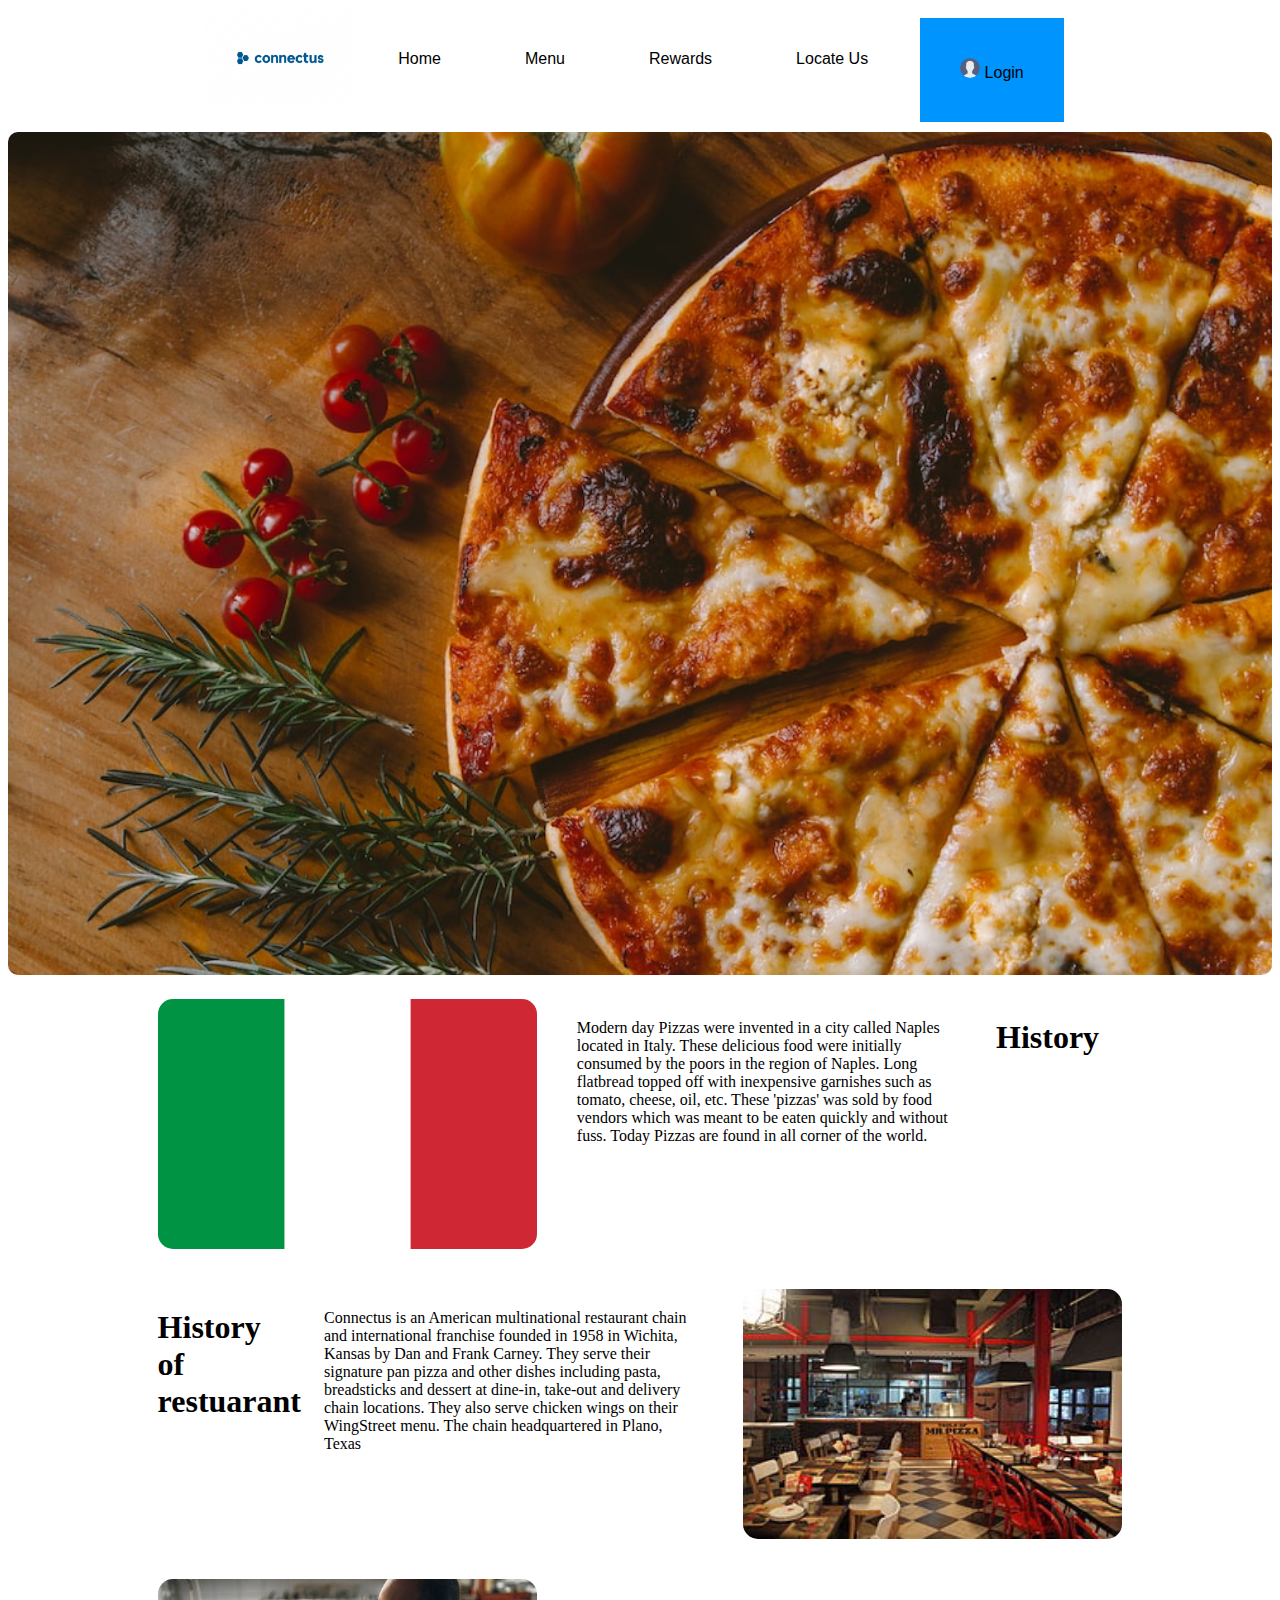
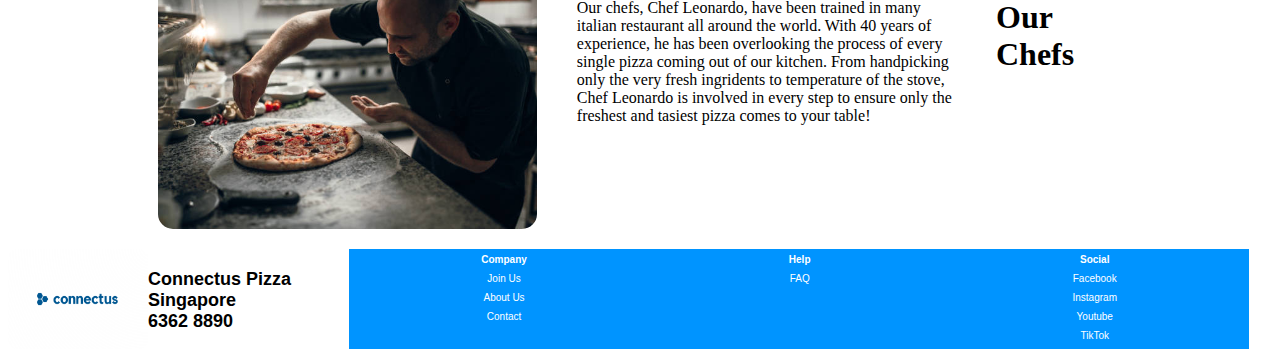
<file: index.html>
<!DOCTYPE html>

<html>
<head>
    <title>Connectus</title>
    <link rel="icon" type="image/x-icon" href="./img/favicon.ico">
    <meta charset="utf-8">
    <meta name="viewport" content="width=device-width, initial-scale=1.0">
    <link rel="stylesheet" href="./CSS/main.css">
    <script type="text/javascript" src="./JS/index.js"></script>
</head>

<body>
    <header>
        <!-- Navigation Bar -->
        <div class="nav-content">
            <li><img class ="nav-bar-logo" src="./img/connectus.png" height="100px" width="150px" href="index.html"></li>
            <li><a class="nav-bar-content" href="index.html">Home</a></li> 
            <li><a class="nav-bar-content" href="menu.php">Menu</a></li> 
            <li><a class="nav-bar-content" href="rewards.html">Rewards</a></li>
            <li><a class="nav-bar-content" href="locate.html">Locate Us</a></li>
            <li class="login-block">
                <a href="login.html" id="login">
                    <img class="user-icon" src="./img/user-icon.png" height="20px" width="20px">
                Login</a>
            </li>
        <div>
    </header>

<div>
    <img src="./img/main-pizza.jfif" width="100%" height="10%"> 
</div>

<div id="bottom-column">
    <div id="container">
        <img class="content-img" src="./img/italy.png">
        <p class="content-txt">Modern day Pizzas were invented in a city called Naples located in Italy. These delicious food were initially consumed by the poors in
        the region of Naples. Long flatbread topped off with inexpensive garnishes such as tomato, cheese, oil, etc. These 'pizzas' was sold by food vendors
        which was meant to be eaten quickly and without fuss. Today Pizzas are found in all corner of the world.</p>
        <h1 class="content-intro">History</h1>
    </div>
       
    <div id="container">  
        <h1 class="content-intro">History of restuarant</h1>
        <p class="content-txt">Connectus is an American multinational restaurant chain and international franchise founded in 1958 in Wichita, Kansas by Dan and Frank Carney. They serve their signature pan pizza and other dishes including pasta, breadsticks and dessert at dine-in, take-out and delivery chain locations. They also serve chicken wings on their WingStreet menu.
        The chain headquartered in Plano, Texas</p>
        <img class="content-img" src="./img/pizza_restaurant.jfif">
    </div>

    <div id="container">
        <img class="content-img" src="./img/pizza_chef.jpg">
        <p class="content-txt">Our chefs, Chef Leonardo, have been trained in many italian restaurant all around the world. With 40 years of experience, he has been overlooking the process
        of every single pizza coming out of our kitchen. From handpicking only the very fresh ingridents to temperature of the stove, Chef Leonardo is involved in every
        step to ensure only the freshest and tasiest pizza comes to your table!</p>
        <h1 class="content-intro">Our Chefs</h1>
    </div>
</div>

<footer>
    <div class="footer">
        <div class="footer-div">
            <img class="footer-logo" src="./img/connectus.png" width="140px" height="100px">
            <div class="footer-info">
                <span class="footer-info-top">Connectus Pizza Singapore</span><br>
                <span class="footer-info-bottom">6362 8890</span>
            </div>
        </div>

        <div class="footer-table">
            <table class="footer-table">
                    <tr>
                        <td style="width:10%" class="table-header">Company</td>
                        <td style="width:10%" class="table-header">Help</td>
                        <td style="width:10%" class="table-header">Social</td>
                    </tr>
                    <tr>
                        <td>Join Us</td>
                        <td>FAQ</td>
                        <td>Facebook</td>
                    </tr>
                    <tr>
                        <td>About Us</td>
                        <td></td>
                        <td>Instagram</td>
                    </tr>
                    <tr>
                        <td>Contact </td>
                        <td></td>
                        <td>Youtube</td>
                    </tr>
                    <tr>
                        <td></td>
                        <td></td>
                        <td>TikTok</td>
                    </tr>
            </table>
        </div>
    </div>
</footer>

</div>
</body>
</html>
</file>
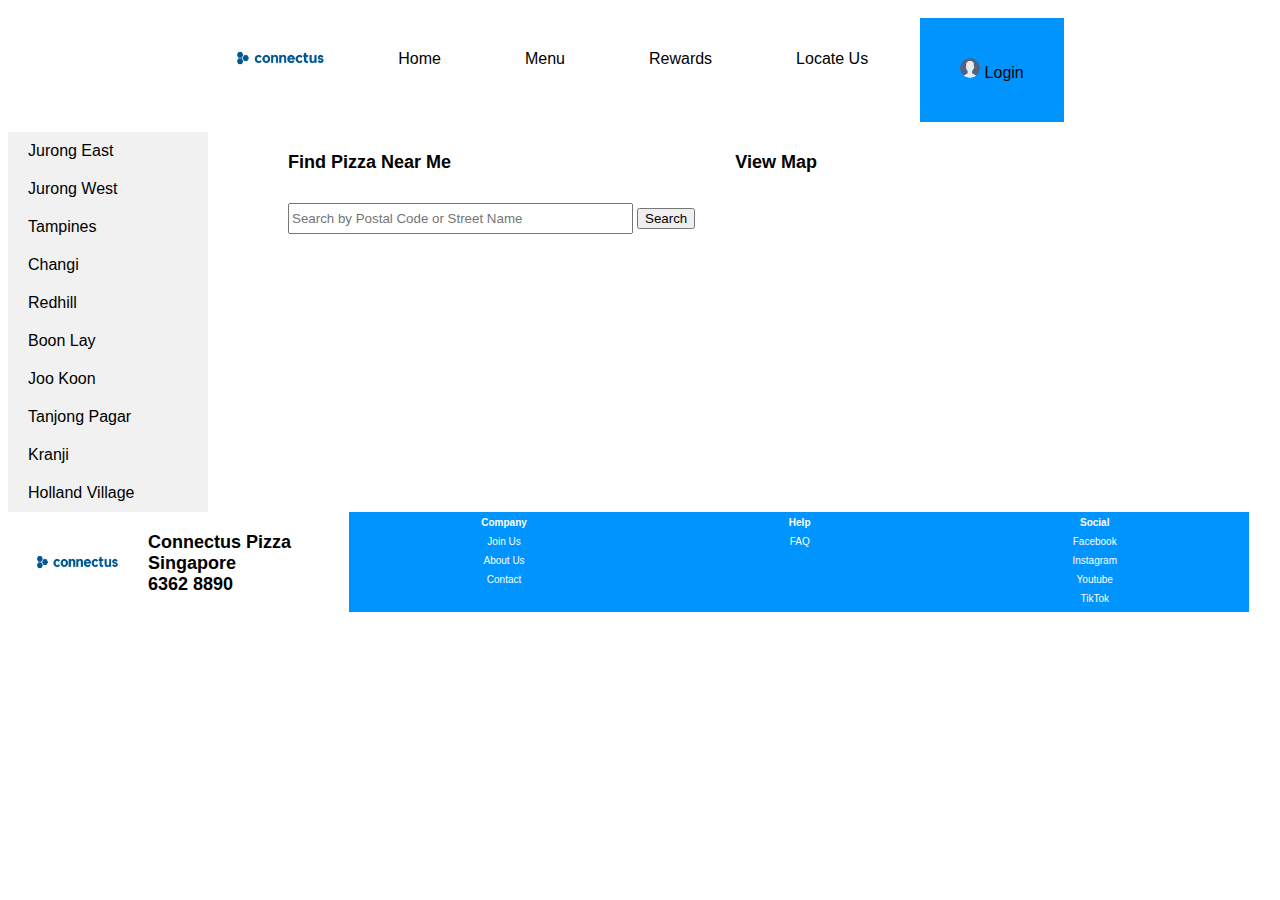
<file: locate.html>
<!DOCTYPE html>

<html>
<head>
    <title>Connectus</title>
    <link rel="icon" type="image/x-icon" href="./img/favicon.ico">
    <meta charset="utf-8">
    <meta name="viewport" content="width=device-width, initial-scale=1.0">
    <link rel="stylesheet" href="./CSS/main.css">
    <link rel="stylesheet" href="./CSS/locate.css">
    <script type="text/javascript" src="./JS/index.js"></script>
</head>

<body>
    <header>
        <!-- Navigation Bar -->
        <div class="nav-content">
            <li><img class ="nav-bar-logo" src="./img/connectus.png" height="100px" width="150px" href="index.html"></li>
            <li><a class="nav-bar-content" href="index.html">Home</a></li> 
            <li><a class="nav-bar-content" href="menu.php">Menu</a></li> 
            <li><a class="nav-bar-content" href="rewards.html">Rewards</a></li>
            <li><a class="nav-bar-content" href="locate.html">Locate Us</a></li>
            <li>
                <a href="login.html" id="login">
                    <img class="user-icon" src="./img/user-icon.png" height="20px" width="20px">
                Login</a>
            </li>
        <div>
    </header>

    <!-- side-navigation-bar -->

<div class="flex-container">
    <div class="locations">
        <ul>
            <li><a href="">Jurong East</a></li>
            <li><a href="">Jurong West</a></li>
            <li><a href="">Tampines</a></li>
            <li><a href="">Changi</a></li>
            <li><a href="">Redhill</a></li>
            <li><a href="">Boon Lay</a></li>
            <li><a href="">Joo Koon</a></li>
            <li><a href="">Tanjong Pagar</a></li>
            <li><a href="">Kranji</a></li>
            <li><a href="">Holland Village</a></li>
        </ul>
    </div>
    <div class="search-bar">
        <div class="find-me">Find Pizza Near Me</div>

        <form action="./php/location.php" method="post">
            <input class="search-location" type="text" id="textbox" size="40" placeholder="Search by Postal Code or Street Name" height="100px" name="location">
            <input class="submit-search-location" type="submit" name="submit" value="Search" height="100px"> 
        </form>

	    <!-- <h1>Jurong West<br>
		Nanyang Drive Ave, 639798<br>
		11am to 1130pm</h1> -->
	</div>
	<div class="map">
        <div class="view-map">View Map</div>
	    <iframe src="https://www.google.com/maps/embed?pb=!1m18!1m12!1m3!1d3988.7136383779975!2d103.68094601329543!3d1.3483098990166276!2m3!1f0!2f0!3f0!3m2!1i1024!2i768!4f13.1!3m3!1m2!1s0x31da0f0a99014463%3A0xb8bb0800c52d8219!2sNanyang%20Technological%20University!5e0!3m2!1sen!2ssg!4v1665564415608!5m2!1sen!2ssg" width="300" height="150" style="border:0;" allowfullscreen="" loading="lazy" referrerpolicy="no-referrer-when-downgrade"></iframe>
    </div>
</div>

</div>

<footer>
    <div class="footer">
        <div class="footer-div">
            <img class="footer-logo" src="./img/connectus.png" width="140px" height="100px">
            <div class="footer-info">
                <span class="footer-info-top">Connectus Pizza Singapore</span><br>
                <span class="footer-info-bottom">6362 8890</span>
            </div>
        </div>

        <div class="footer-table">
            <table class="footer-table">
                    <tr>
                        <td style="width:10%" class="table-header">Company</td>
                        <td style="width:10%" class="table-header">Help</td>
                        <td style="width:10%" class="table-header">Social</td>
                    </tr>
                    <tr>
                        <td>Join Us</td>
                        <td>FAQ</td>
                        <td>Facebook</td>
                    </tr>
                    <tr>
                        <td>About Us</td>
                        <td></td>
                        <td>Instagram</td>
                    </tr>
                    <tr>
                        <td>Contact </td>
                        <td></td>
                        <td>Youtube</td>
                    </tr>
                    <tr>
                        <td></td>
                        <td></td>
                        <td>TikTok</td>
                    </tr>
            </table>
        </div>
    </div>
</footer>
</body>
</html>
</file>
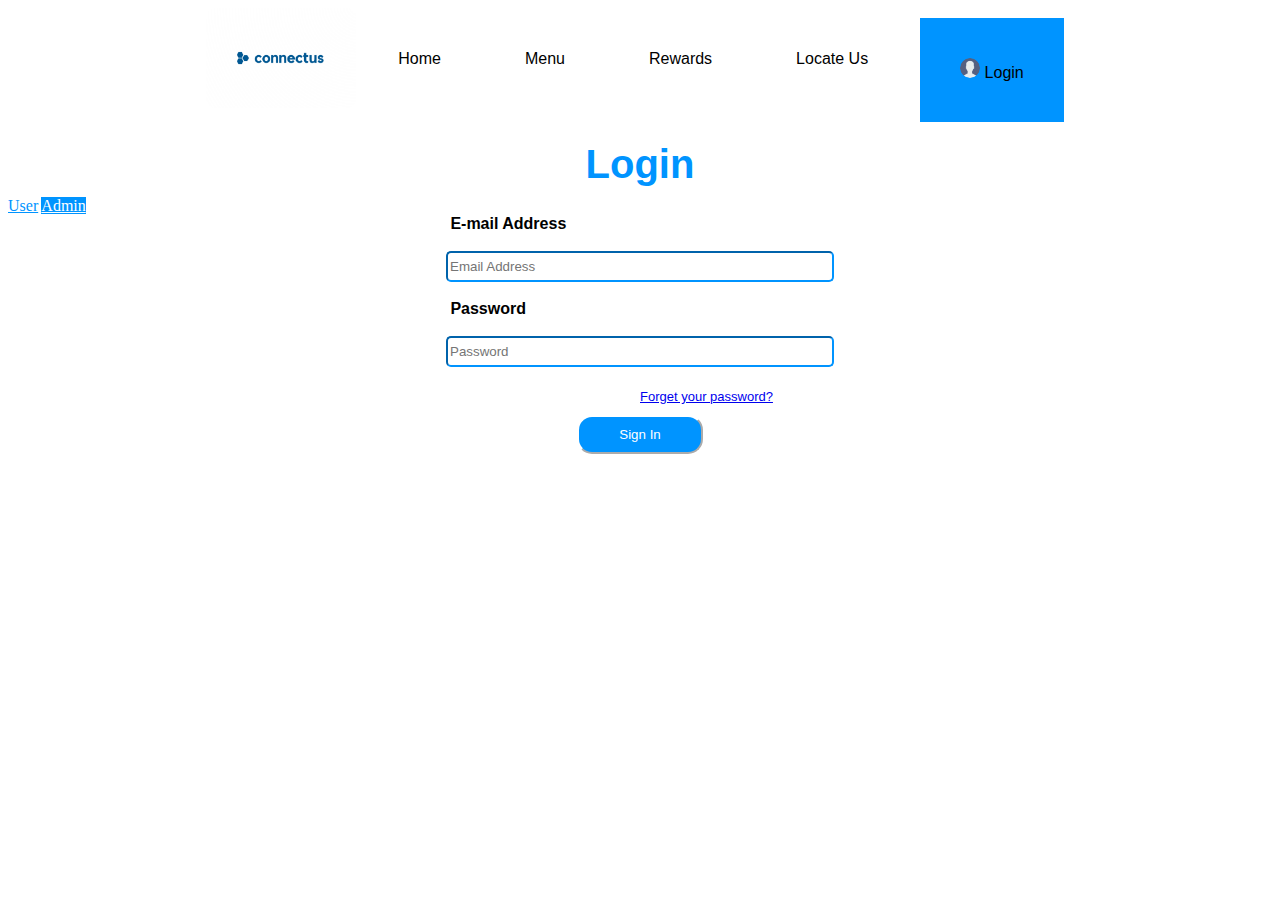
<file: login-admin.html>
<!DOCTYPE html>

<html>
<head>
    <title>Connectus</title>
    <link rel="icon" type="image/x-icon" href="./img/favicon.ico">
    <meta charset="utf-8">
    <meta name="viewport" content="width=device-width, initial-scale=1.0">
    <link rel="stylesheet" href="./CSS/main.css">
    <link rel="stylesheet" href="./CSS/login.css">
    <script type="text/javascript" src="./JS/index.js"></script>
    <style>
        .admin{
            color: white;
            background-color: #0094FF;
        }

        .user{
            color:#0094FF; 
            background-color: white;
        }
    </style>
</head>

<body>
    <header>
        <div class="nav-content">
            <li><img class ="nav-bar-logo" src="./img/connectus.png" height="100px" width="150px"></li>
            <li><a class="nav-bar-content" href="index.html">Home</a></li> 
            <li><a class="nav-bar-content" href="menu.php">Menu</a></li> 
            <li><a class="nav-bar-content" href="./rewards-page/points.html">Rewards</a></li>
            <li><a class="nav-bar-content" href="locate.html">Locate Us</a></li>
            <li>
                <a href="login.html" id="login">
                    <img class="user-icon" src="./img/user-icon.png" height="20px" width="20px">
                Login</a>
            </li>
        </div>
    </header>

    <div class="login">Login</div>

    <!-- user and admin -->
    <div class="user-admin">
        <a href="login.html" class="user">User</a>
        <a href="login-admin.html" class="admin">Admin</a>
    </div>

    <div class="login-box">
        <form action="admin-login.php" method="post">
                <label class="form-content">E-mail Address</label><br>
                <input class="form-input" id="account-email" type="text" onchange="validateEmail();" placeholder="Email Address" required><br>
                <label class="form-content">Password</label><br>
                <input class="form-input" id ="account-password" type="text" onchange="validatePassword();" placeholder="Password" required>
            <div class="reset-link"><a href="reset.html">Forget your password?</a></div>
            <input class="sign-in-button" type="submit" value="Sign In">
        </form>
    </div>
</body>

<footer>

</footer>
    <script type="text/javascript" src="./JS/login.js"></script>
</html>
</file>
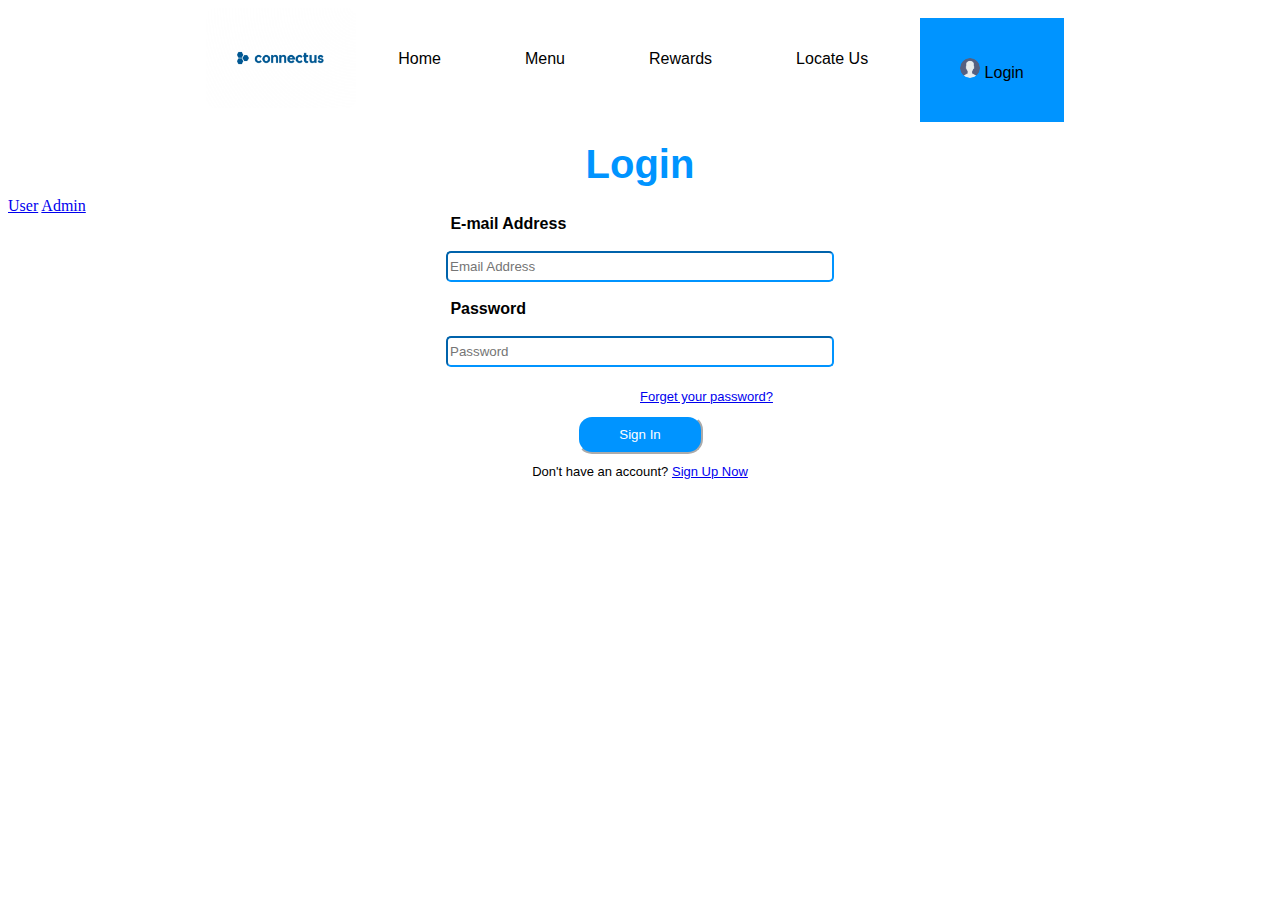
<file: login.html>
<!DOCTYPE html>

<html>
<head>
    <title>Connectus</title>
    <link rel="icon" type="image/x-icon" href="./img/favicon.ico">
    <meta charset="utf-8">
    <meta name="viewport" content="width=device-width, initial-scale=1.0">
    <link rel="stylesheet" href="./CSS/main.css">
    <link rel="stylesheet" href="./CSS/login.css">
    <script type="text/javascript" src="./JS/index.js"></script>
</head>

<body>
    <header>
        <!-- Navigation Bar -->
        <div class="nav-content">
            <li><img class ="nav-bar-logo" src="./img/connectus.png" height="100px" width="150px" href="index.html"></li>
            <li><a class="nav-bar-content" href="index.html">Home</a></li> 
            <li><a class="nav-bar-content" href="menu.php">Menu</a></li> 
            <li><a class="nav-bar-content" href="./php/rewards_voucher.php">Rewards</a></li>
            <li><a class="nav-bar-content" href="locate.html">Locate Us</a></li>
            <li>
                <a href="login.html" id="login">
                    <img class="user-icon" src="./img/user-icon.png" height="20px" width="20px">
                Login</a>
            </li>
        <div>
    </header>

    <div class="login">Login</div>

    <!-- user and admin -->
    <div class="user-admin">
        <a href="login.html" class="user">User</a>
        <a href="login-admin.html" class="admin">Admin</a>
    </div>

    <div class="login-box">
        <form action="./php/authmain.php" method="post">
                <label class="form-content">E-mail Address</label><br>
                <input name="email_address" class="form-input" id="account-email" type="text" onchange="validateEmail();" placeholder="Email Address" required><br>
                <label class="form-content">Password</label><br>
                <input name="password" class="form-input" id ="account-password" type="password" onchange="validatePassword();" placeholder="Password" required>
            <div class="reset-link"><a href="reset.html">Forget your password?</a></div>
            <input class="sign-in-button" type="submit" value="Sign In">
        </form>

        <div class="no-account">
            <span>Don't have an account?</span>
            <span><a href="signup.html">Sign Up Now</a></span>
        </div>
    </div>
</body>

<footer>

</footer>
    <script type="text/javascript" src="./JS/login.js"></script>
</html>
</file>
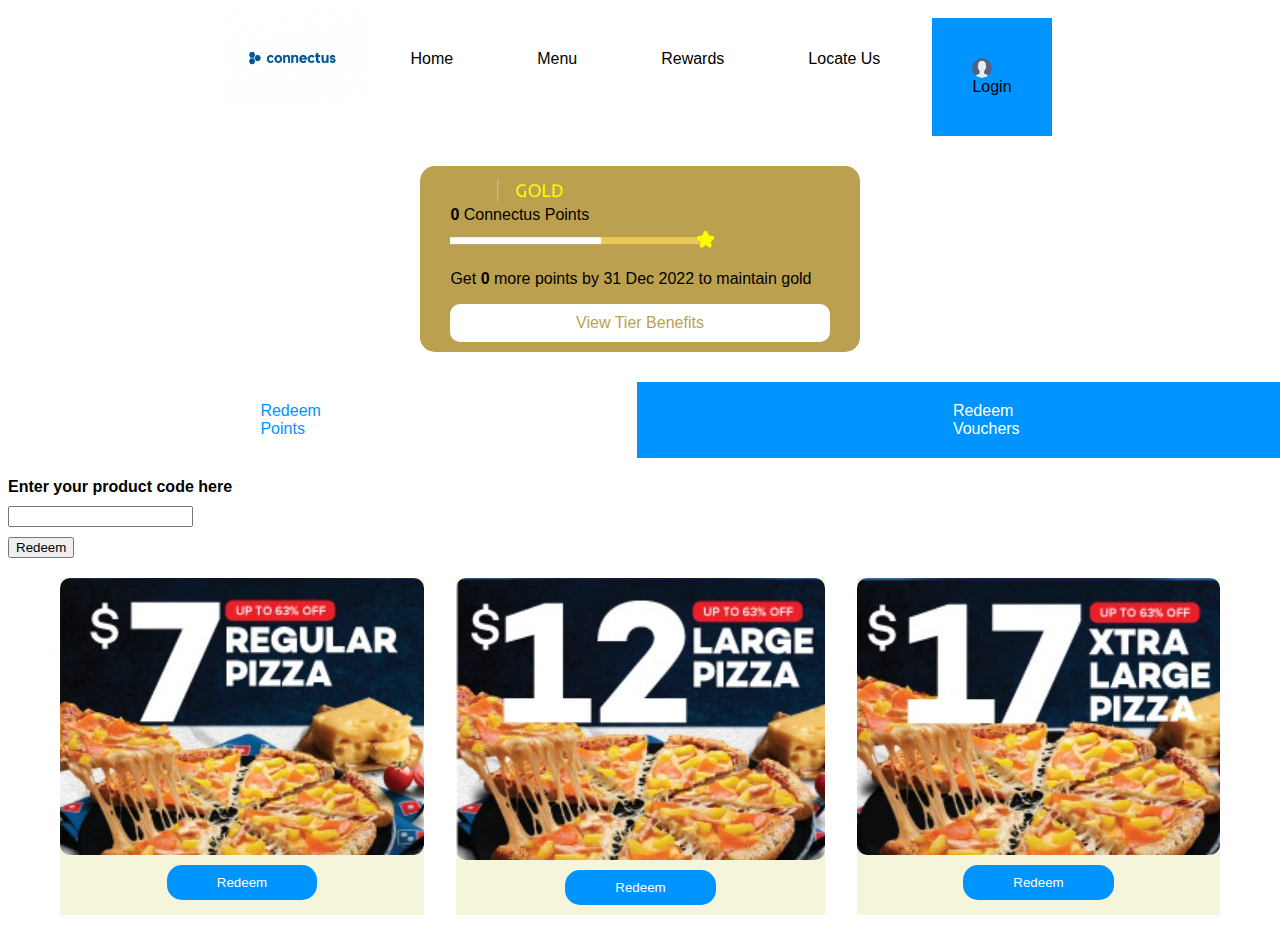
<file: rewards-voucher.html>
<!DOCTYPE html>

<html>
<head>
    <title>Connectus</title>
    <link rel="icon" type="image/x-icon" href="./img/favicon.ico">
    <meta charset="utf-8">
    <meta name="viewport" content="width=device-width, initial-scale=1.0">
    <link rel="stylesheet" href="./CSS/main.css">
    <link rel="stylesheet" href="./CSS/rewards.css">
    <script type="text/javascript" src="./JS/index.js"></script>
    <style>
        .rewards{
            color:#0094FF ; 
            background-color: white;
        }

        .rewards_vouchers{
            color: white; 
            background-color: #0094FF;
        }
    </style>
</head>

<body>
    <header>
        <div class="nav-content">
            <li><img class ="nav-bar-logo" src="./img/connectus.png" height="100px" width="150px"></li>
            <li><a class="nav-bar-content" href="index.html">Home</a></li> 
            <li><a class="nav-bar-content" href="menu.php">Menu</a></li> 
            <li><a class="nav-bar-content" href="./rewards-page/points.html">Rewards</a></li>
            <li><a class="nav-bar-content" href="locate.html">Locate Us</a></li>
            <li>
                <a href="login.html" id="login">
                    <img class="user-icon" src="./img/user-icon.png" height="20px" width="20px">
                Login</a>
            </li>
        </div>
    </header>

    <!-- Points  -->
    <div class="points">
        <img src="./img/gold.jpg" height="30px">
        <span class="points-progress">0</span>
        <span>Connectus Points</span><br>
        <img src="./img/progress_bar.jpg" height="30px">
        <p>Get <span class="points-progress">0</span> more points by 31 Dec 2022 to maintain gold</p>
        <div class="tier_benefits"><a  class="tier_benefits" href="">View Tier Benefits</a></div>
    </div>
    
    <div class="redeem-types">
        <a href="rewards.html" class="rewards">Redeem Points</a>
        <a href="rewards-voucher.html" class="rewards_vouchers">Redeem Vouchers</a>
    </div>

    <p class="product-code-header">Enter your product code here</p>
        <form action="./php/rewards_voucher.php" method="post">
            <input name="voucher_code" class="voucher_code" type="text" height="50px" width="100px">
            <input name="redeem_voucher_code" class="redeem_voucher_code" type="submit" value="Redeem">
        </form>

    <div class="all-vouchers"> 
        <div class="pizza">
            <img src="./img/voucher_regular_pizza.jpg">
            <input class="redeem-button" type="submit" value="Redeem"> 
        </div>
        <div class="pizza">
            <img src="./img/voucher_large_pizza.jpg">
            <input class="redeem-button" type="submit" value="Redeem">
        </div>
        <div class="pizza">
            <img src="./img/voucher_extra_large_pizza.jpg">
            <input class="redeem-button" type="submit" value="Redeem"> 
        </div>
    </div>
</body>

</html>
</file>
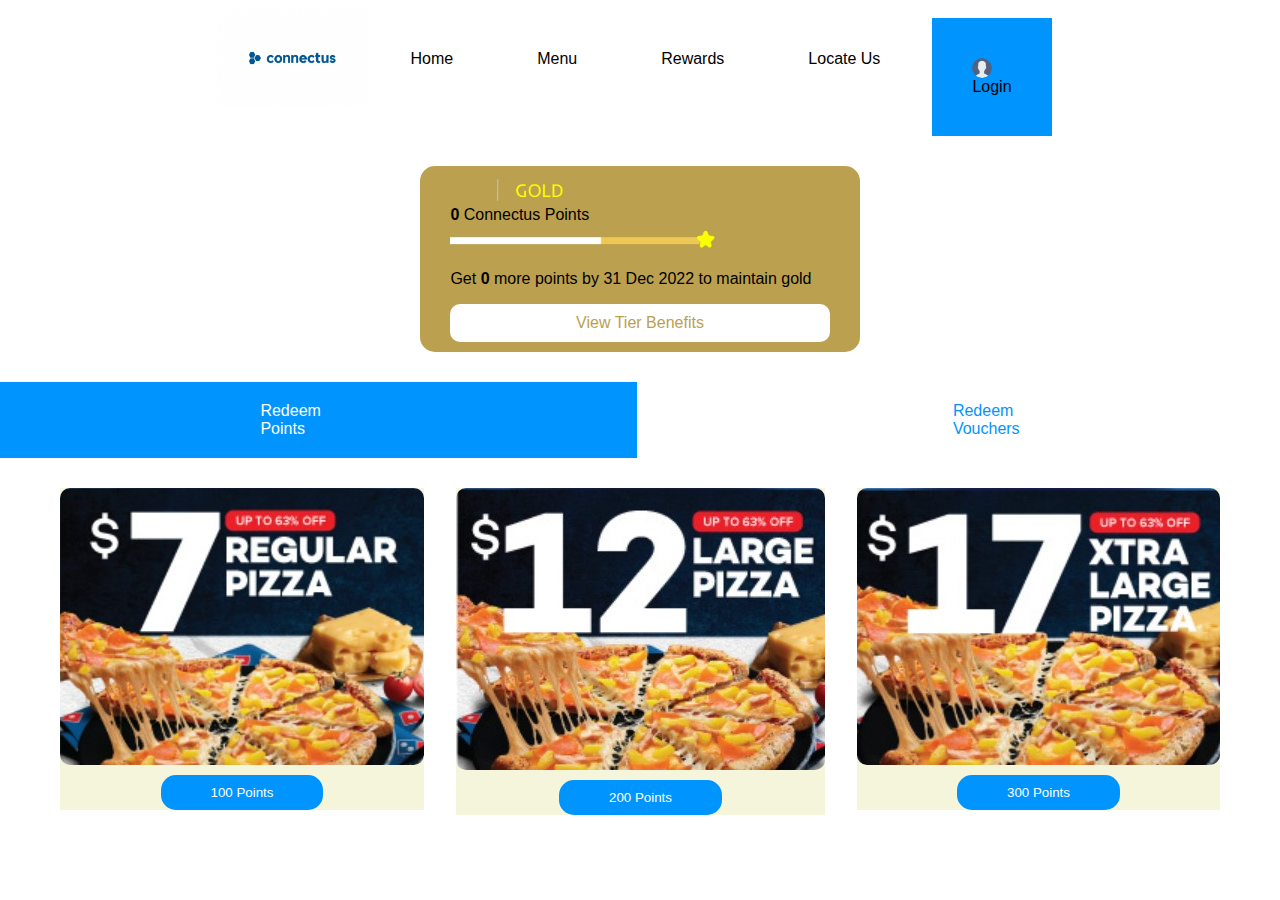
<file: rewards.html>
<!DOCTYPE html>

<html>
<head>
    <title>Connectus</title>
    <link rel="icon" type="image/x-icon" href="./img/favicon.ico">
    <meta charset="utf-8">
    <meta name="viewport" content="width=device-width, initial-scale=1.0">
    <link rel="stylesheet" href="./CSS/main.css">
    <link rel="stylesheet" href="./CSS/rewards.css">
    <script type="text/javascript" src="./JS/index.js"></script>
</head>

<body>
    <header>
        <div class="nav-content">
            <li><img class ="nav-bar-logo" src="./img/connectus.png" height="100px" width="150px"></li>
            <li><a class="nav-bar-content" href="index.html">Home</a></li> 
            <li><a class="nav-bar-content" href="menu.php">Menu</a></li> 
            <li><a class="nav-bar-content" href="./rewards-page/points.html">Rewards</a></li>
            <li><a class="nav-bar-content" href="locate.html">Locate Us</a></li>
            <li>
                <a href="login.html" id="login">
                    <img class="user-icon" src="./img/user-icon.png" height="20px" width="20px">
                Login</a>
            </li>
        </div>
    </header>

    <!-- Points  -->
    <div class="points">
        <img src="./img/gold.jpg" height="30px">
        <span class="points-progress">0</span>
        <span>Connectus Points</span><br>
        <img src="./img/progress_bar.jpg" height="30px">
        <p>Get <span class="points-progress">0</span> more points by 31 Dec 2022 to maintain gold</p>
        <div class="tier_benefits"><a  class="tier_benefits" href="">View Tier Benefits</a></div>
    </div>

    <div class="redeem-types">
        <a href="rewards.html" class="rewards">Redeem Points</a>
        <a href="rewards-voucher.html" class="rewards_vouchers">Redeem Vouchers</a>
    </div>

    <div class="all-vouchers"> 

            <form action="php/rewards.php" method="post">
                <div class="pizza">
                    <img src="./img/voucher_regular_pizza.jpg">
                    <input name="regular_pizza" class="redeem-button" type="submit" value="100 Points"> 
                </div>
            </form>

            <form action="php/rewards.php" method="post">
                <div class="pizza">
                    <img src="./img/voucher_large_pizza.jpg">
                    <input name="large_pizza" class="redeem-button" type="submit" value="200 Points">
                </div>
            </form>

            <form action="php/rewards.php" method="post">
                <div class="pizza">
                    <img src="./img/voucher_extra_large_pizza.jpg">
                    <input name="extra_large_pizza" class="redeem-button" type="submit" value="300 Points"> 
                </div>
            </form>
    </div>
</body>

</html>
</file>
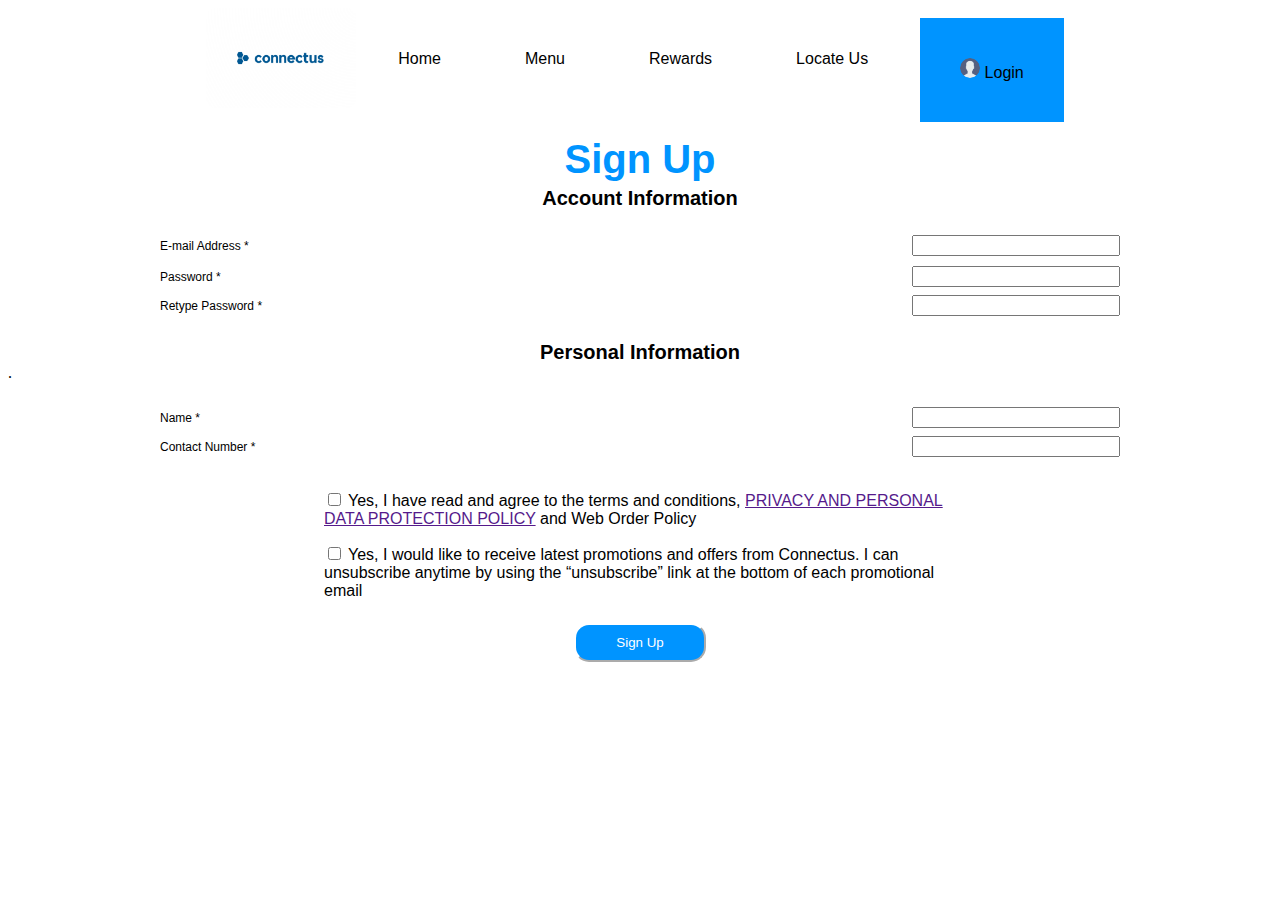
<file: signup.html>
<!DOCTYPE html>

<html>
<head>
    <title>Connectus</title>
    <link rel="icon" type="image/x-icon" href="./img/favicon.ico">
    <meta charset="utf-8">
    <meta name="viewport" content="width=device-width, initial-scale=1.0">
    <link rel="stylesheet" href="./CSS/main.css">
    <link rel="stylesheet" href="./CSS/signup.css">
    <script type="text/javascript" src="./JS/login.js"></script>
    <style>
        .form-content{
            font-size: larger;
        }
    </style>
</head>

<body>
    <header>
        <div class="nav-content">
            <li><img class ="nav-bar-logo" src="./img/connectus.png" height="100px" width="150px"></li>
            <li><a class="nav-bar-content" href="index.html">Home</a></li> 
            <li><a class="nav-bar-content" href="menu.php">Menu</a></li> 
            <li><a class="nav-bar-content" href="rewards.html">Rewards</a></li>
            <li><a class="nav-bar-content" href="locate.html">Locate Us</a></li>
            <li>
                <a href="login.html" id="login">
                    <img class="user-icon" src="./img/user-icon.png" height="20px" width="20px">
                Login</a>
            </li>
        </div>
    </header>

    <div class="signup">Sign Up</div>

    <div class="signup-box">
        <form action="php/signup.php" method="post">
            
                <div class="form-header">Account Information</div>
                    <table class="account-info">
                        <tr>
                            <td class="table-left"><label class="form-content">E-mail Address *</label></td>
                            <td><input name="email_address" id="account-email" class="form-input" type="text" onchange="validateEmail();" required></td>
                        <tr>
                        <tr>
                            <td class="table-left"><label class="form-content">Password *</label></td>
                            <td><input name="password" id="account-password" class="form-input" type="password" onchange="validatePassword();" required></td>
                        </tr>
                        <tr>
                            <td class="table-left"><label class="form-content">Retype Password *</label></td>
                            <td><input name="retype_password" id="retype-password" class="form-input" type="password"  required></td>
                        </tr>
                    </table>

                <div class="form-header">Personal Information</div>
                    <table class="personal-info">
                        <tr>
                            <td class="table-left"><label class="form-content">Name *</label></td>
                            <td><input name="name" id="name" class="form-input" type="text" onchange="name();" required></td>
                        </tr>
                        <tr>
                            <td class="table-left"><label class="form-content">Contact Number *</label></td>
                            <td><input name="contact_number" id="contact-number" class="form-input" type="text" onchange="validateContact();" required></td>
                        </tr>.
                    </table>
                        
                    <div class="checkbox-click">
                        <input class="checkbox" type="checkbox" required>
                        <span class="checkbox-content">Yes, I have read and agree to the terms and conditions, <a href="">PRIVACY
                        AND PERSONAL DATA PROTECTION POLICY</a> and Web Order Policy</span>
                    </div>

                    <div class="checkbox-click">
                        <input class="checkbox" type="checkbox" required>
                        <span class="checkbox-content">Yes, I would like to receive latest promotions and offers from Connectus. 
                        I can unsubscribe anytime by using the “unsubscribe” link at the bottom of each 
                        promotional email</span>
                    </div>
            </div>
            <input class="sign-up-button" type="submit" value="Sign Up"><br>
        </form>
    </div>
</body>

<footer>

</footer>
    <script type="text/javascript" src="./JS/signup.js"></script>
</html>
</file>
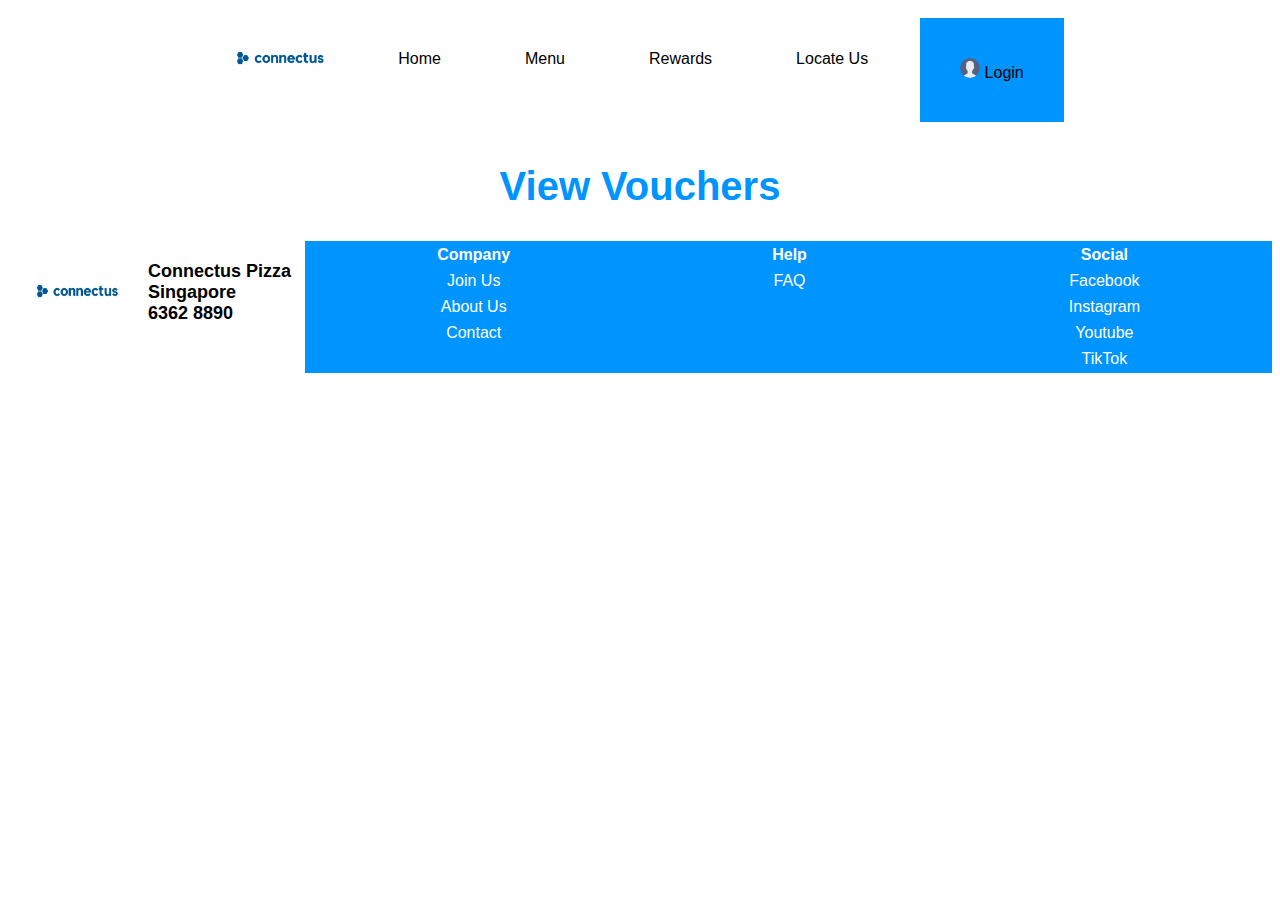
<file: view-vouchers.html>
<!DOCTYPE html>

<html>
<head>
    <title>Connectus</title>
    <link rel="icon" type="image/x-icon" href="./img/favicon.ico">
    <meta charset="utf-8">
    <meta name="viewport" content="width=device-width, initial-scale=1.0">
    <link rel="stylesheet" href="./CSS/main.css">
    <link rel="stylesheet" href="./CSS/cart.css">
    <script type="text/javascript" src="./JS/index.js"></script>
</head>

<body>
    <header>
        <div class="nav-content">
            <li><img class ="nav-bar-logo" src="./img/connectus.png" height="100px" width="150px"></li>
            <li><a class="nav-bar-content" href="index.html">Home</a></li> 
            <li><a class="nav-bar-content" href="menu.php">Menu</a></li> 
            <li><a class="nav-bar-content" href="./rewards-page/points.html">Rewards</a></li>
            <li><a class="nav-bar-content" href="locate.html">Locate Us</a></li>
            <li>
                <a href="login.html" id="login">
                    <img class="user-icon" src="./img/user-icon.png" height="20px" width="20px">
                Login</a>
            </li>
        </div>
    </header>

<h1 class="shopping">View Vouchers</h1>

<footer>
    <div class="footer">
        <div class="footer-div">
            <img class="footer-logo" src="./img/connectus.png" width="140px" height="100px">
            <div class="footer-info">
                <span class="footer-info-top">Connectus Pizza Singapore</span><br>
                <span class="footer-info-bottom">6362 8890</span>
            </div>
        </div>

        <div class="footer-table">
            <table class="footer-table">
                    <tr>
                        <td style="width:10%" class="table-header">Company</td>
                        <td style="width:10%" class="table-header">Help</td>
                        <td style="width:10%" class="table-header">Social</td>
                    </tr>
                    <tr>
                        <td>Join Us</td>
                        <td>FAQ</td>
                        <td>Facebook</td>
                    </tr>
                    <tr>
                        <td>About Us</td>
                        <td></td>
                        <td>Instagram</td>
                    </tr>
                    <tr>
                        <td>Contact </td>
                        <td></td>
                        <td>Youtube</td>
                    </tr>
                    <tr>
                        <td></td>
                        <td></td>
                        <td>TikTok</td>
                    </tr>
            </table>
        </div>
    </div>
</footer>
</file>
<file: CSS/main.css>
#wrapper { 
	background-color: #FFFFFF; 
    width: 80%;
	margin: auto;
    min-width: 800px;	   
} 

#bottom-column{ 
	background-color: #FFFFFF;
		}

.footer {
    text-align: center;
	clear: right;
	background-color: #FFFFFF;
	display: flex;
	width: 100%;

}

.content-img {
	height: 250px; 
	width: 30% ; 
	margin: 20px; 
	border-radius: 15px; 
	position: relative;
	top: 0;
	transition: top ease 0.5s
}

.content-img:hover{
	top: -10px; 
}

.content-txt {
	height: 200px; 
	width: 30%; 
	margin: 20px; 
	text-align: left;
	margin-top: 40px;
}

.content-intro{
	height: 200px; 
	width: 10%; 
	margin: 20px; 
	margin-top: 40px;
}

.nav-content {
	display: flex; 
	justify-content: center;
}


.nav-bar a:link{
	color: #000000
}

.nav-content a:hover{
	background-color: #0094FF;
	color: white;
}

.nav-bar-content{
	list-style: none;
	text-decoration: none;
	font-family: Verdana, Geneva, Tahoma, sans-serif;
	font-weight: 500;
	padding: 42px; 
	margin: auto; 
}

nav {
	margin: 0px;
}

li {
	display: inline;
	list-style-type: none;
	text-decoration: none;
	margin: 0px;
}


#login{
	font-family: Verdana, Geneva, Tahoma, sans-serif;
	padding: 20px 40px; 
}

.history-pizza{
	display: flex; 
}

.column{
	flex: 33.33%; 
	padding: 5px;
}

td{
	font-family: Verdana, Geneva, Tahoma, sans-serif;
	padding: 0px 200px;
}

.further-info {
	background-color: #D9D9D9;
	display: flex;
	padding: 20px; 
}

.footer-div{
	display: flex;
	width: 27%;
}

.footer-info{
	text-align: left;
	margin-top: 20px;
}

.footer-info-top{
	font-size: large;
	font-weight: bold;
	font-family: Arial, Helvetica, sans-serif;
}

.footer-info-bottom{
	font-size: large;
	font-weight: bold;
	font-family: Arial, Helvetica, sans-serif;
}

#container{
	display: flex;
	justify-content: center;
}

#login {
	list-style: none;
	text-decoration: none;
	padding: 40px;
	margin: 10px; 
	background-color: #0094FF;
}

li a {
    display: block;
    color: #000;
    padding: 10px 20px;
    text-decoration: none;
    font-family: Arial, Helvetica, sans-serif;
  }

.table-header{
	font-weight: bold;
}

.footer-table{
	background-color: #0094FF;
	color: white;
}

table {
	font-size: 10px;
}

th, td{
	padding: 3px 130px;
	width: 100%;
}

.successful {
	width: 400px;
	height: 300px; 
	text-align: center;
	vertical-align: middle;
	margin: auto;
	padding-top: 100px;
	display: flex;
	justify-content: center;
	font-family: Verdana, Geneva, Tahoma, sans-serif;
}

.footer {
	left: 0;
	bottom: 0;
	width: 100%;
	text-align: center;
}

/* Dropdown Button */
.dropbtn{
	background-color: #04AA6D;
	color: white;
	padding: 16px;
	font-size: 16px;
	border: none;
  }
  
  /* The container <div> - needed to position the dropdown content */
  .dropdown{
	position: relative;
	display: inline-block;
  }
  
  /* Dropdown Content (Hidden by Default) */
  .dropdown-content {
	display: none;
	position: absolute;
	background-color: #f1f1f1;
	min-width: 160px;
	box-shadow: 0px 8px 16px 0px rgba(0,0,0,0.2);
	z-index: 1;
  }
  
  /* Links inside the dropdown */
  .dropdown-content a {
	color: black;
	padding: 12px 16px;
	text-decoration: none;
	display: block;
  }
  
  /* Change color of dropdown links on hover */
  .dropdown-content a:hover {background-color: #ddd;}
  
  /* Show the dropdown menu on hover */
  .dropdown:hover .dropdown-content {display: block;}
  
  /* Change the background color of the dropdown button when the dropdown content is shown */
  .dropdown:hover .dropbtn {background-color: #3e8e41;}

.login-fail{
	display: block;
	text-align: center;
	font-family: Verdana, Geneva, Tahoma, sans-serif;
	padding-top: 30px; 
}

.login-fail-return{
	display: block;
	text-align: center;
	font-family: Verdana, Geneva, Tahoma, sans-serif;
	padding-top: 30px;
	padding-bottom: 30px;
	margin-bottom: 185px;
}

.log-out{
	color:#0094FF; 
    font-family: Verdana, Geneva, Tahoma, sans-serif;
    font-size: 2.5rem;
    font-weight: bold;
    text-align: center;
    padding: 5px;
}

.log-out-msg{
	display: block;
	text-align: center;
	font-family: Verdana, Geneva, Tahoma, sans-serif;
	padding-top: 30px;
}

.menu-header{
	padding: 5px;
	font-family: Arial, Helvetica, sans-serif;
	font-size: 1.3rem;
	font-weight: bold;
	margin-left: 80px;
}

.add_button {
	text-decoration: none;
	color: white;
	background-color: #0094FF;
	padding: 10px 35px; 
	margin-top: 10px;
	font-family: Verdana, Geneva, Tahoma, sans-serif;
	border-radius: 10px;
	font-size: 0.8rem;
	font-weight: 500;
}

 .price{
	font-family: Verdana, Geneva, Tahoma, sans-serif;
	font-size: 0.8rem;
	padding: 3px 0px;  
	margin-top: 0px;
	font-weight: 500;
 }

 .menu-item{
	font-family: Verdana, Geneva, Tahoma, sans-serif;
	font-size: 1.0rem; 
	margin-bottom: 0px;
 }

 img{
	border-radius: 10px;
 }

 .main-menu-header{
	display: flex;
 }
 
 .cart{
	margin-left: 60%; 
	vertical-align: middle;
	padding: 5px;
	margin-top: 15px; 
	margin-bottom: 10px;
	text-decoration: none;
 }

 .view-cart{
	text-decoration: none;
	font-family: Arial, Helvetica, sans-serif;
 }

 .cart-items {
	vertical-align: middle;
	padding: 10px;
	margin: 10px;
	text-decoration: none;
	font-family: Arial, Helvetica, sans-serif;
	background-color: #0094FF;
	color: white;
	border-radius: 10px;
 }
</file>
<file: CSS/locate.css>
ul {
    list-style-type: none;
    margin: 0;
    padding: 0;
    width: 200px;
    background-color: #f1f1f1;
    position: sticky;
  }
  
  li a {
    display: block;
    color: #000;
    padding: 10px 20px;
    text-decoration: none;
    font-family: Arial, Helvetica, sans-serif;
  }
  
  /* Change the link color on hover */
  li a:hover {
    background-color: #0094FF;
    color: #FFFFFF;
  }

  .flex-container{
    display: flex;
  }

  .search-bar{
    margin: 20px; 
  }

.find-me{
    font-family: Arial, Helvetica, sans-serif;
    font-weight: bold;
    font-size: large;
    margin-bottom: 30px;
}

.search-location{
    height: 25px;
}

.map{
    margin: 20px; 
}

.view-map{
    font-family: Arial, Helvetica, sans-serif;
    font-weight: bold;
    font-size: large;
    margin-bottom: 25px;
}

.search-bar{
    margin-left: 80px; 
}

.login-block{
  
}
</file>
<file: CSS/login.css>
.login{
    color:#0094FF; 
    font-family: Verdana, Geneva, Tahoma, sans-serif;
    font-size: 2.5rem;
    font-weight: bold;
    text-align: center;
    padding: 10px;
}


.form-content{
    display: block; 
    font-family: Arial, Helvetica, sans-serif;
    font-weight: 400;
    font-size: 1rem;
    margin-left: 35%;
    font-weight: bold;
}

.form-input{
    display: block;
    margin: auto;
    border-radius: 5px;
    border-color:#0094FF;  
    height: 25px;
    width: 380px; 
}

.sign-in-button{
    background-color:#0094FF ;
    color:#FFFFFF; 
    border-radius: 15px;
    padding: 10px 40px; 
    border-color: #FFFFFF;
    display: flex;
    margin: 10px auto; 
    cursor: pointer;
}

.checkbox-content{
    width: 30px;
    height: 20px; 
}

.no-account {
    font-family: Verdana, Geneva, Tahoma, sans-serif;
    text-align: center;
    font-size: small;
}

.reset-link{
    font-family: Verdana, Geneva, Tahoma, sans-serif;
    margin-left: 50%; 
    margin-top: 20px;
}

.reset-link a{
    font-size: small;
}
</file>
<file: CSS/rewards.css>
.points {
    display: block;
    justify-content: center;
    background-color: #bba14f;
    border-radius: 15px;
    padding: 10px 30px; 
    width: 30%;
    margin: 20px auto;
    font-family: Arial, Helvetica, sans-serif;
}

.redeem-types{
    text-decoration: none;
    display: flex;
    justify-content: center;
}

.rewards{
    text-decoration: none;
    font-family: Arial;
    padding: 20px 25%;
    margin-top: 10px;
    margin-bottom: 10px; 
    display: inline;
    background-color: #0094FF;
    color: white;
}

.rewards_vouchers{
    text-decoration: none;
    font-family: Arial, Helvetica, sans-serif;
    padding: 20px 25%; 
    margin-bottom: 10px; 
    margin-top: 10px;
    display: inline;
    color: #0094FF;
}

.all-vouchers{
    display: flex;
    padding: 20px; 
    justify-content: space-evenly;
}

.redeem-types{
    margin: auto;
}

img{
    display: block;
}

.all-vouchers input[type = submit] {
    background-color: #0094FF;
    border: none;
    text-decoration: none;
    color: white;
    padding: 10px 50px;
    margin: 10px 10px;
    cursor: pointer;
    border-radius: 15px;
    display: block;
    margin: 10px auto;
 }

 .pizza{
    background-color: beige;
 }


 .product-code-header{
    font-family: Arial, Helvetica, sans-serif;
    font-size: medium; 
    font-weight: bold;
    display: block;
    margin: 10px auto;
 }


 .voucher_code{
    display: block;
    margin-bottom: 10px;
 }

 .tier_benefits{
    text-decoration: none;
    text-align: center;
    background-color: white;
    color:#bba14f; 
    padding: 10px 10px; 
    border-radius: 10px;
 }

 .points-progress{
    font-weight: bold;
 }
</file>
<file: CSS/signup.css>
.signup{
    color:#0094FF; 
    font-family: Verdana, Geneva, Tahoma, sans-serif;
    font-size: 2.5rem;
    font-weight: bold;
    text-align: center;
    padding: 5px;
}

.account-info, .personal-info {
    padding: 20px; 
    margin-left: auto;
    margin-right: auto; 
    width: 100%; 
}

.form-header {
    font-size: 1.25rem; 
    font-family: Verdana, Geneva, Tahoma, sans-serif;
    font-weight: bold;
    text-align: center;
}

.sign-up-button{
    background-color:#0094FF ;
    color:#FFFFFF; 
    border-radius: 15px;
    padding: 10px 40px; 
    border-color: #FFFFFF;
    text-align: center;
    display: flex;
    justify-content: center;
    margin: 15px auto; 
}

.signup-box{
    margin: auto;
}

.checkbox-content{
    font-family: Verdana, Geneva, Tahoma, sans-serif;
    margin: auto; 
}

.checkbox-click{
    margin: auto; 
    width: 50%; 
    padding: 0.5rem; 
}

.form-input{
    width: 200px; 
}
</file>
<file: CSS/cart.css>
.shopping{
    color:#0094FF; 
    font-family: Verdana, Geneva, Tahoma, sans-serif;
    font-size: 2.5rem;
    font-weight: bold;
    text-align: center;
    padding: 5px;
}

table{
    background-color: #0094FF;
    color: white;
    border: 0px;
    border-color: none;
}

tr{
    font-size: medium;
}

thead{
    background-color: white; 
    font-family: Verdana, Geneva, Tahoma, sans-serif;
    color: black;
}

tfoot{
    background-color: white; 
    color: black;
    font-family: Verdana, Geneva, Tahoma, sans-serif;
}

.next-step{
    padding: 20px 40px;
    display: flex;
    font-family: Verdana, Geneva, Tahoma, sans-serif;
    justify-content: center;
}

.next-step-content{
    padding: 0 20px; 
}

.booking-summary{
    text-align: center;
    font-family: Verdana, Geneva, Tahoma, sans-serif;
    margin: auto;
}

.booking-summary-content{
    font-family: Verdana, Geneva, Tahoma, sans-serif;
    text-align: center;
  }

.view-my-order{
    font-family: Verdana, Geneva, Tahoma, sans-serif;
    text-align: center;
}

.back-to-home{
    margin: 40px auto; 
    justify-content: center;
    margin-left: 43%;
}

.back-to-home-content{
    padding: 10px 40px;
    background-color: #0094FF;
    color: white;
    text-decoration: none;
    font-family: Arial, Helvetica, sans-serif; 
    border-radius: 10px;
}
</file>
